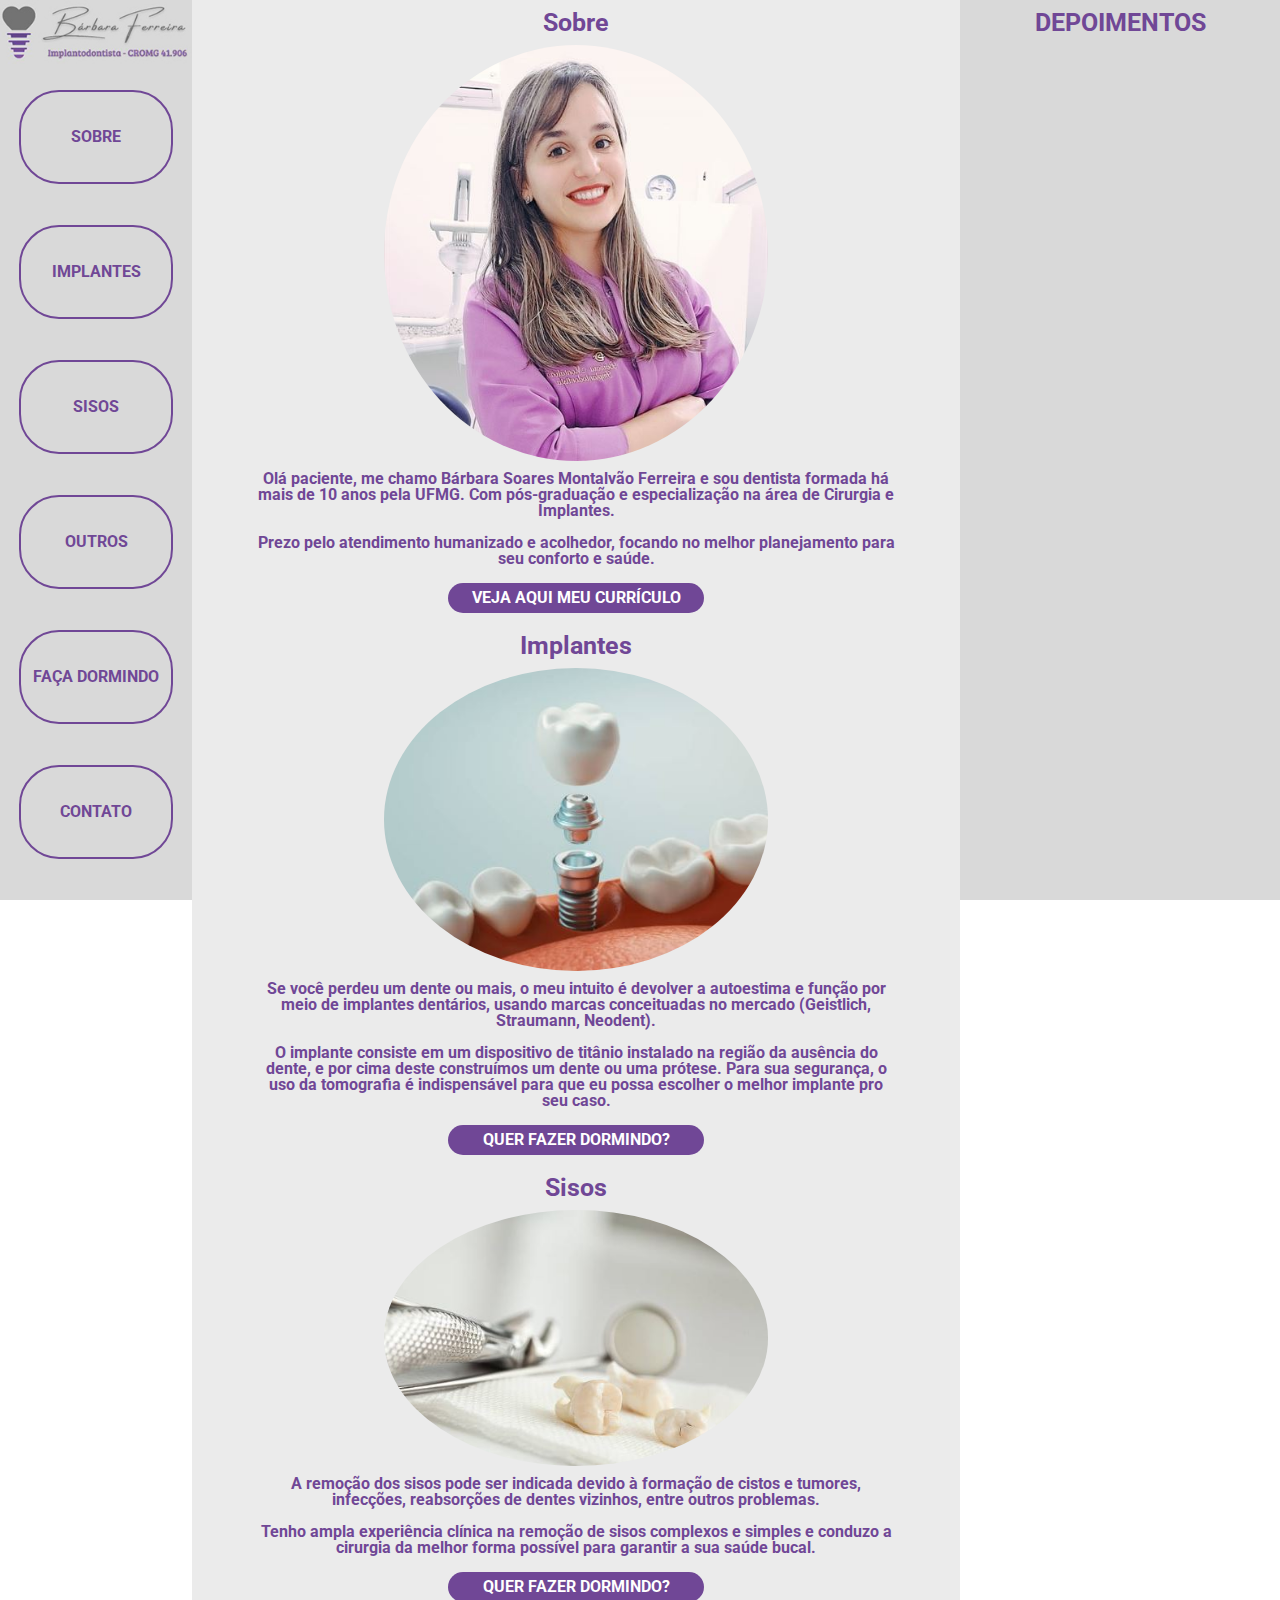
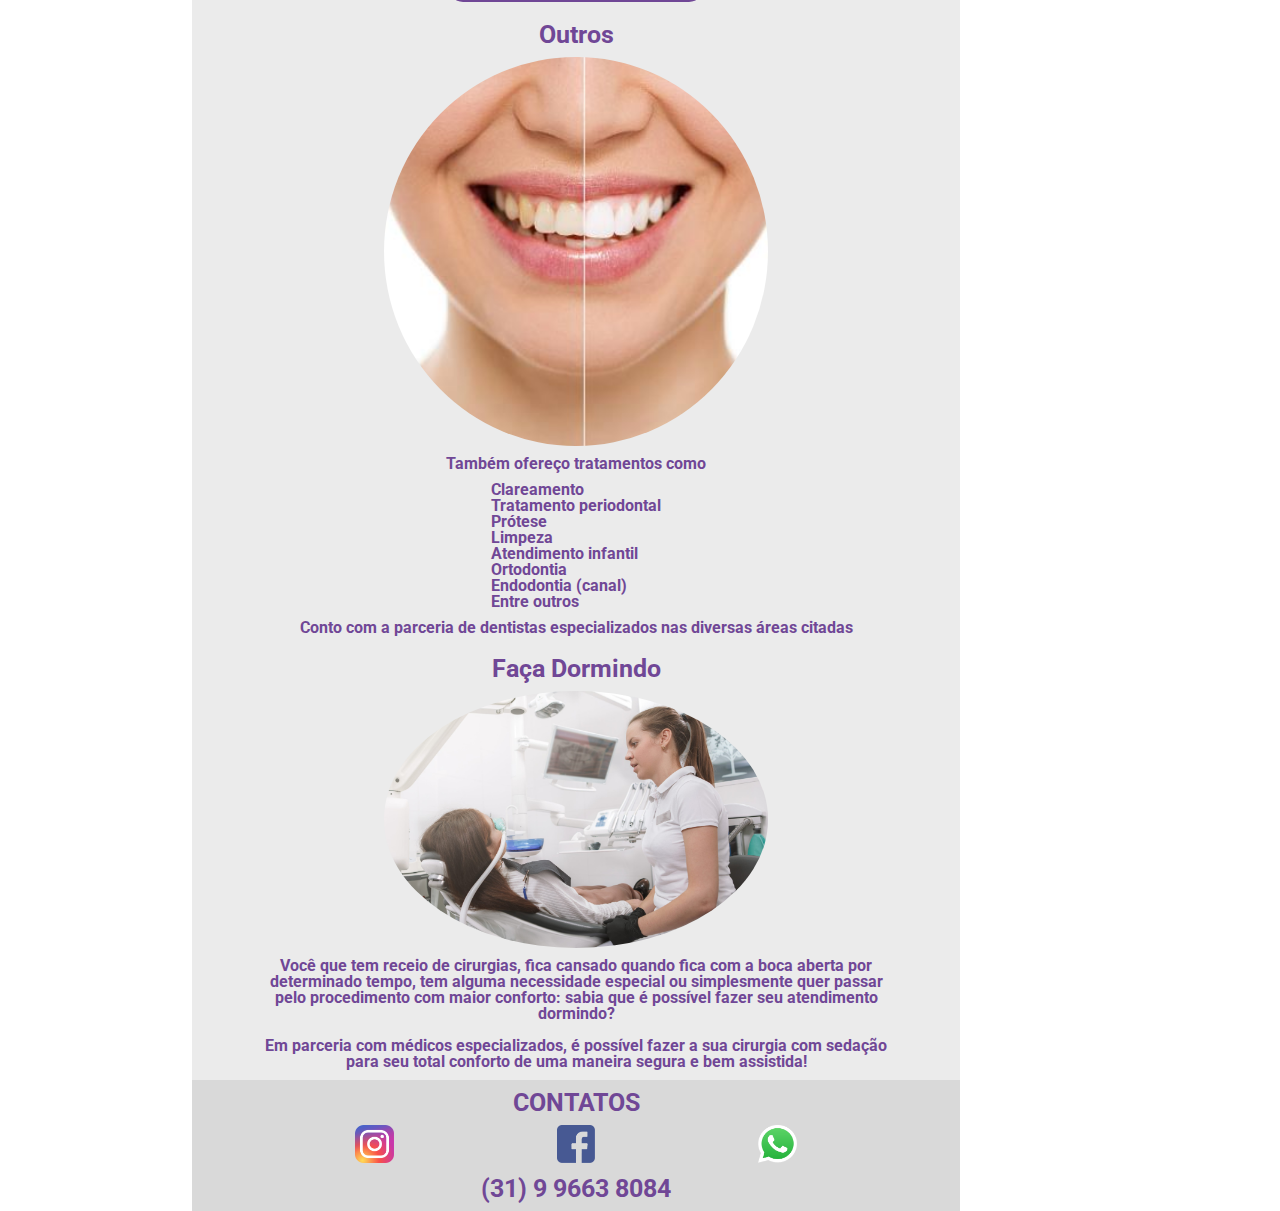
<file: Site Barbara/index.html>
<!DOCTYPE html>
<html lang="pt-br">

<head>
    <meta charset="UTF-8">
    <meta http-equiv="X-UA-Compatible" content="IE=edge">
    <meta name="viewport" content="width=device-width, initial-scale=1.0">
    <title>Dra. Bárbara Ferreira</title>
    <link rel="stylesheet" href="./assets/css/style.css">
    <style>
        @import url('https://fonts.googleapis.com/css2?family=Noto+Sans:wght@100;200;300;400&family=Roboto:wght@300;400;700&display=swap');
    </style>
</head>

<body>
    <div class="container">
        <header>
            <span>
                <a href="#"><img src="./assets/img/logo.jpg" alt="Logo"></a>
            </span>
            <nav>
                <ul>
                    <li><a href="#sobre">Sobre</a></li>
                    <li><a href="#implantes">Implantes</a></li>
                    <li><a href="#extracao">Sisos</a></li>
                    <li><a href="#outros">Outros</a></li>
                    <li><a href="#sedacao">Faça Dormindo</a></li>
                    <li><a href="#contato">Contato</a></li>
                </ul>
            </nav>
        </header>
        <div class="main">
            <article>
                <h2 id="sobre">Sobre</h2>
                <img src="./assets/img/foto 01.JPG" alt="Profissional">
                <p>Olá paciente, me chamo Bárbara Soares Montalvão Ferreira e sou dentista formada há mais de 10 anos pela
                    UFMG. Com pós-graduação e especialização na área de Cirurgia e Implantes.<br/><br/>Prezo pelo atendimento
                    humanizado e acolhedor, focando no melhor planejamento para seu conforto e saúde. <br/><br/><a href="./assets/curriculo.html"
                        id="curriculo">Veja aqui meu currículo</a></p>
            </article>
            <article>
                <h2 id="implantes">Implantes</h2>
                <img src="./assets/img/implante.JPG" alt="Implantes">
                <p>Se você perdeu um dente ou mais, o meu intuito é devolver a autoestima e função por meio de implantes
                    dentários, usando marcas conceituadas no mercado (Geistlich, Straumann, Neodent). <br/><br/>O implante consiste em
                    um dispositivo de titânio instalado na região da ausência do dente, e por cima deste construímos um
                    dente ou uma prótese. Para sua segurança, o uso da tomografia é indispensável para que eu possa escolher
                    o melhor implante pro seu caso. <br/><br/><a href="#sedacao">Quer fazer dormindo?</a></p>
            </article>
            <article>
                <h2 id="extracao">Sisos</h2>
                <img src="./assets/img/siso.JPG" alt="Extração">
                <p>A remoção dos sisos pode ser indicada devido à formação de cistos e tumores, infecções, reabsorções de
                    dentes vizinhos, entre outros problemas. <br/><br/>Tenho ampla experiência clínica na remoção de sisos complexos e
                    simples e conduzo a cirurgia da melhor forma possível para garantir a sua saúde bucal. <br/><br/><a href="#sedacao">Quer
                        fazer dormindo?</a></p>
            </article>
            <article>
                <h2 id="outros">Outros</h2>
                <img src="./assets/img/clareamento.JPG" alt="Outros">
                <p>Também ofereço tratamentos como</p>
                <ul>
                    <li>Clareamento</li>
                    <li>Tratamento periodontal</li>
                    <li>Prótese</li>
                    <li>Limpeza</li>
                    <li>Atendimento infantil</li>
                    <li>Ortodontia</li>
                    <li>Endodontia (canal)</li>
                    <li>Entre outros</li>
                </ul>
                <p>Conto com a parceria de dentistas especializados nas diversas áreas citadas</p>
            </article>
            <article>
                <h2 id="sedacao">Faça Dormindo</h2>
                <img src="./assets/img/sedacao.jpg" alt="sedacao">
                <p>Você que tem receio de cirurgias, fica cansado quando fica com a boca aberta por determinado tempo, tem alguma necessidade especial ou simplesmente quer passar pelo procedimento com maior conforto: sabia que é possível fazer seu atendimento dormindo? <br/><br/>Em parceria com médicos especializados, é possível fazer a sua cirurgia com sedação para seu total conforto de uma maneira segura e bem assistida! </p>
            </article>
            <aside id="depoimentos">DEPOIMENTOS</aside>
        </div>
        
    </div>
    <footer>
        <h2 id="contato">Contatos</h2>
        <div class="contatos">
            <ul>
                <li><a href="https://www.instagram.com/barbarasmferreira/" target="_blank"><img
                            src="./assets/img/instagram.png" alt="Instagram"></a></li>
                <li><a href="https://www.facebook.com/profile.php?id=100002550293110" target="_blank"><img
                            src="./assets/img/facebook.png" alt="Facebook"></a></li>
                <li><a href="https://wa.me/5531996638084" target="_blank"><img src="./assets/img/WhatsApp-icone-3.png"
                            alt="WhatsApp"></a></li>
            </ul>
            <p>(31) 9 9663 8084</p>
        </div>
    </footer>
</body>

</html>
</file>
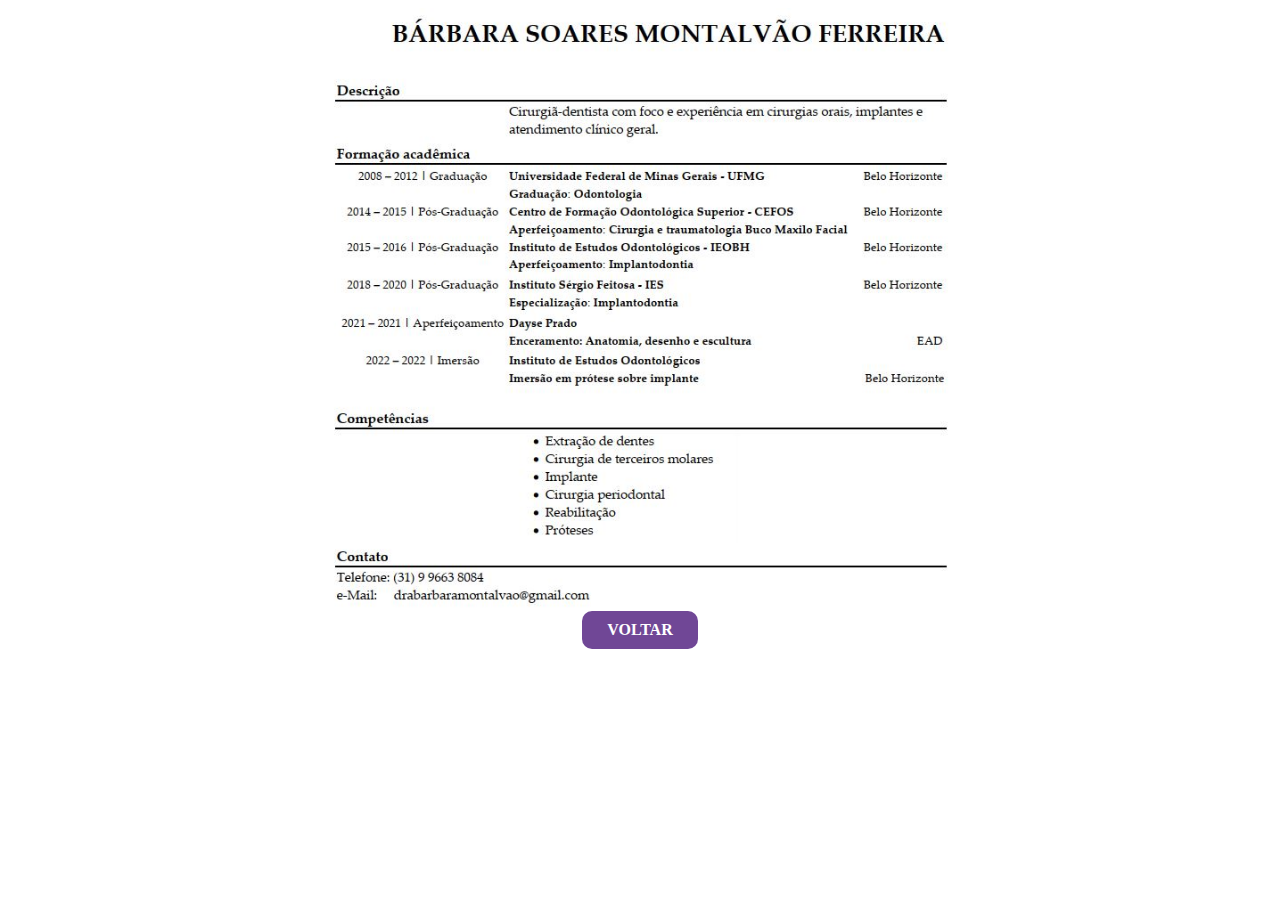
<file: Site Barbara/assets/curriculo.html>
<!DOCTYPE html>
<html lang="en">

<head>
    <meta charset="UTF-8">
    <meta http-equiv="X-UA-Compatible" content="IE=edge">
    <meta name="viewport" content="width=device-width, initial-scale=1.0">
    <title>Curriculo Dra. Bárbara</title>
    <link rel="stylesheet" href="./css/curriculo.css">
</head>

<body>
    <div class="container">
        <img src="./img/curriculo.jpg" alt="curriculo" id="foto-curriculo">
        <a href="../index.html">Voltar</a>
    </div>
</body>

</html>
</file>
<file: Site Barbara/assets/css/curriculo.css>
.container {
    display: flex;
    flex-direction: column;
    width: 100%;
    align-items: center;
}

.container img{
    width: 50vw;
}

.container a{
    display: block;
    padding: 10px 25px;
    background-color: #704796;
    color: white;
    border-radius: 10px;
    text-transform: uppercase;
    text-decoration: none;
    font-weight: bold;
}

.container a:hover{
    color: #704796;
    background-color: white;
}


@media (max-width: 1085px) { 
    .container img{
        width: 100vw;
    }
}
</file>
<file: Site Barbara/assets/css/style.css>
/* http://meyerweb.com/eric/tools/css/reset/ 
   v2.0 | 20110126
   License: none (public domain)
*/

html, body, div, span, applet, object, iframe,
h1, h2, h3, h4, h5, h6, p, blockquote, pre,
a, abbr, acronym, address, big, cite, code,
del, dfn, em, img, ins, kbd, q, s, samp,
small, strike, strong, sub, sup, tt, var,
b, u, i, center,
dl, dt, dd, ol, ul, li,
fieldset, form, label, legend,
table, caption, tbody, tfoot, thead, tr, th, td,
article, aside, canvas, details, embed, 
figure, figcaption, footer, header, hgroup, 
menu, nav, output, ruby, section, summary,
time, mark, audio, video {
	margin: 0;
	padding: 0;
	border: 0;
	font-size: 100%;
	font: inherit;
	vertical-align: baseline;
}
/* HTML5 display-role reset for older browsers */
article, aside, details, figcaption, figure, 
footer, header, hgroup, menu, nav, section {
	display: block;
}
body {
	line-height: 1;
}
ol, ul {
	list-style: none;
}
blockquote, q {
	quotes: none;
}
blockquote:before, blockquote:after,
q:before, q:after {
	content: '';
	content: none;
}
table {
	border-collapse: collapse;
	border-spacing: 0;
}

/* ---------------------------------------------------------------------------------------------- */

html {
    scroll-behavior: smooth;
}

body {
    font-family: 'Roboto', sans-serif;
    margin: 0;
    padding: 0;
}

.container{
    display: flex;
    flex-direction: row;
}
header{
    height: 100vh;
    display: flex;
    flex-direction: column;
    background-color: #d9d9d9;
    position: fixed;
}

header img{
    width: 15vw;
}

header ul {
    display: flex;
    flex-direction: column;
    justify-content: space-around;
    height: 90vh;
    align-items: center;
}

header li{
    text-align: center;
    height: 10vh;
    width: 80%;
}

header>nav>ul>li>a{
    display: block;
    text-decoration: none;
    text-transform: uppercase;
    color: #704796;
    line-height: 10vh;
    border: 2px solid #704796;
    border-radius: 40px;
    font-weight: bold;
}

header>nav>ul>li>a:hover{
    color: #d9d9d9;
    background-color: #704796;
}

.main{
    margin-left: 15vw;
    width: 60vw;
    display: flex;
    flex-direction: column;
    background-color: #EBEBEB;
}

.main img{
    width: 30vw;
    border-radius: 100%;
}

article{
    display: flex;
    flex-direction: column;
    align-items: center;
    text-align: center;
}

article h2{
    display: block;
    width: 100%;
    font-size: 25px;
    font-weight: bold;
    color: #704796;
    margin: 10px 0;
}

article p{
    padding: 0 5vw;
    margin: 10px 0;
    color: #704796;
    font-weight: bold;
}

article a{
    text-transform: uppercase;
    text-decoration: none;
    display: block;
    width: 40%;
    height: 30px;
    line-height: 30px;
    margin: 0 auto;
    background-color:#704796;
    color: white;
    border-radius: 20px;
}

article a:hover{
    background-color: #EBEBEB;
    color: #704796;
}

article li{
    text-align: left;
    color: #704796;
    font-weight: bold;
}

#depoimentos{
    display: flex;
    flex-direction: column;
    background-color: #d9d9d9;
    width: 25vw;
    height: 100vh;
    position: fixed;
    right: 0;
    top: 0;
    text-align: center;
    padding-top: 10px;
    box-sizing: border-box;
    font-size: 25px;
    font-weight: bold;
    color: #704796;
}

footer{
    margin-left: 15vw;
    margin-right: 25vw;
    background-color: #d9d9d9;
    display: flex;
    flex-direction: column;
    align-items: center;
    width: 60vw;
}

footer h2, footer p{
    font-size: 25px;
    text-transform: uppercase;
    font-weight: bold;
    margin: 10px 0;
    color: #704796;
}

.contatos{
    width: 100%;
    text-align: center;
}

.contatos ul{
    display: flex;
    justify-content: space-evenly;
}

.contatos img{
    width: 3vw;
}

.contatos img:hover{
    transform: rotate(-30deg);
}

/* ___________________________________________________________________________________________________________________________________________ */
@media (max-width: 1085px) { 
    header{
        display: none;
    }
    .main{
        margin-left: 0;
        width: 75vw;
    }
    footer{
        margin-left: 0;
        width: 75vw;
    }
    .contatos img{
        width: 10vw;
    }
}

@media (max-width: 700px) { 
    .main{
        width: 100vw;
    }
    #depoimentos{
        width: 100vw;
        position: static;
    }
    footer{
        width: 100vw;
    }
}
</file>
